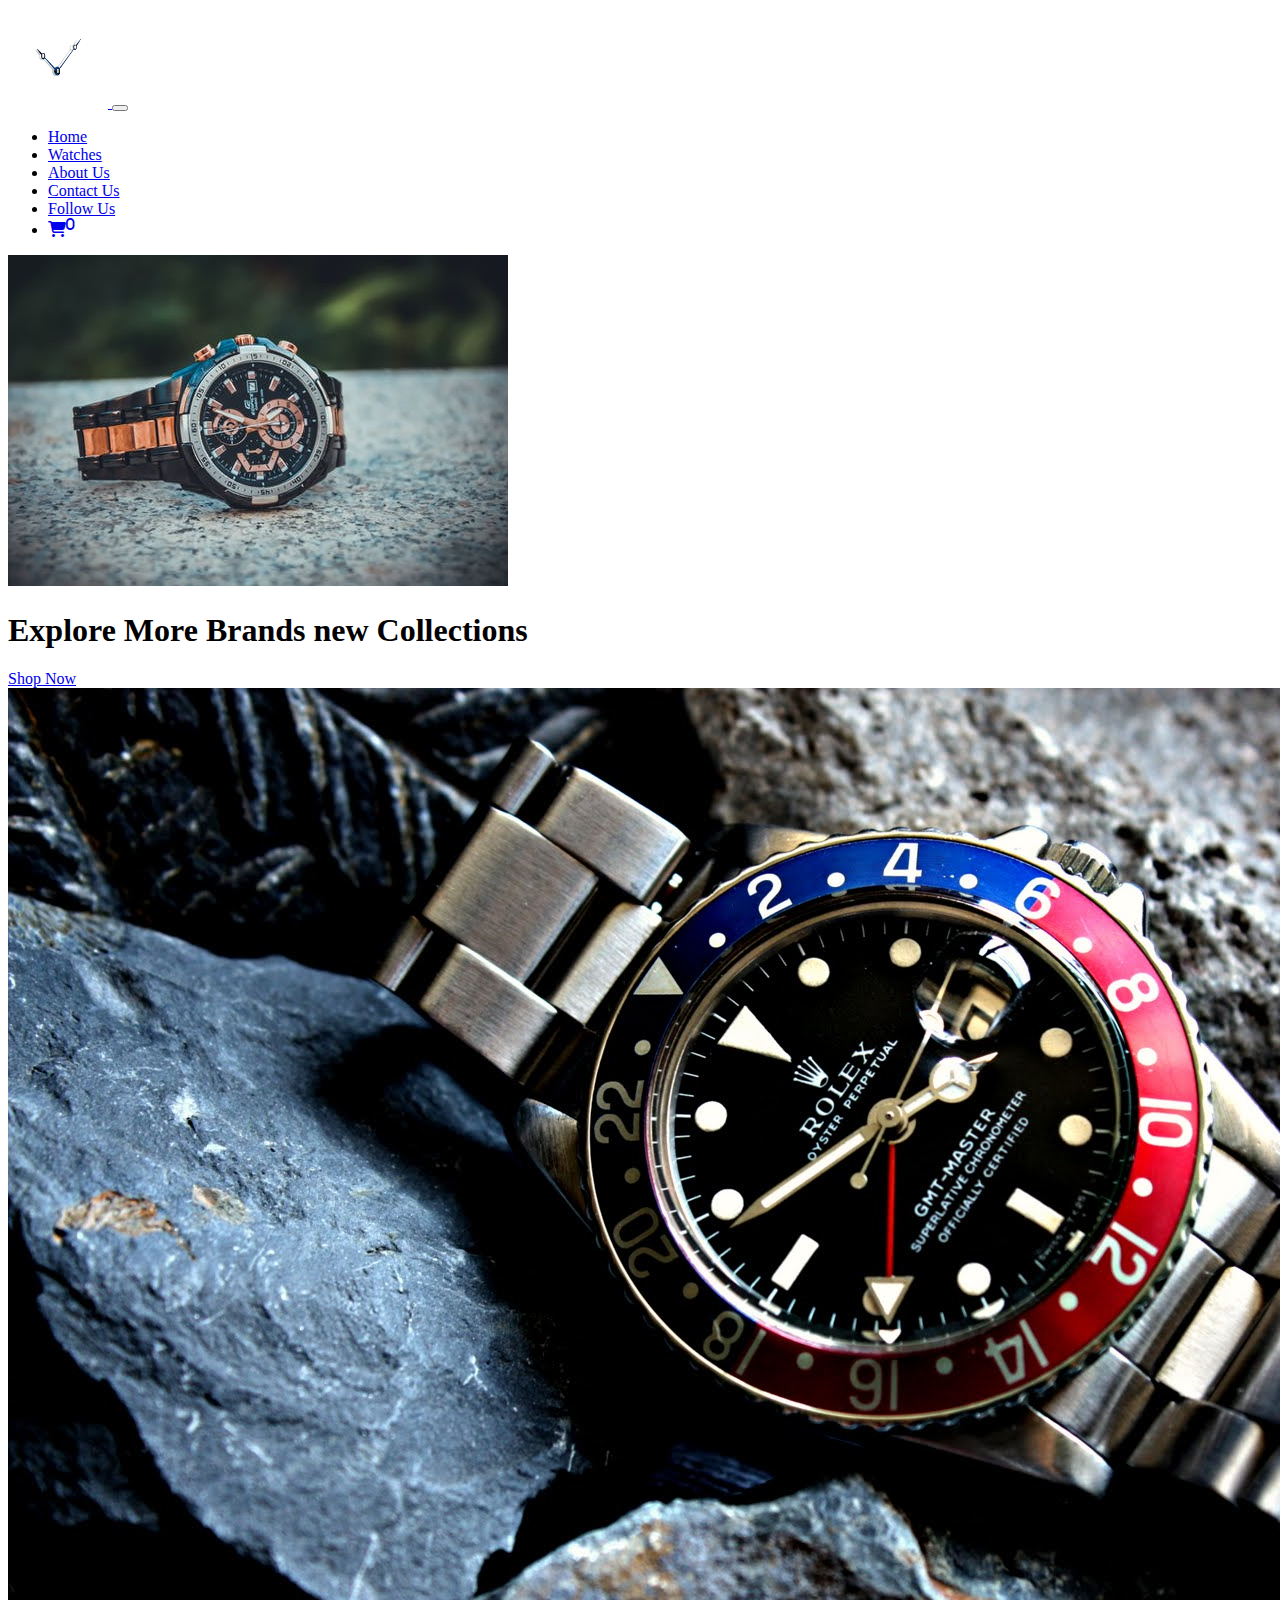
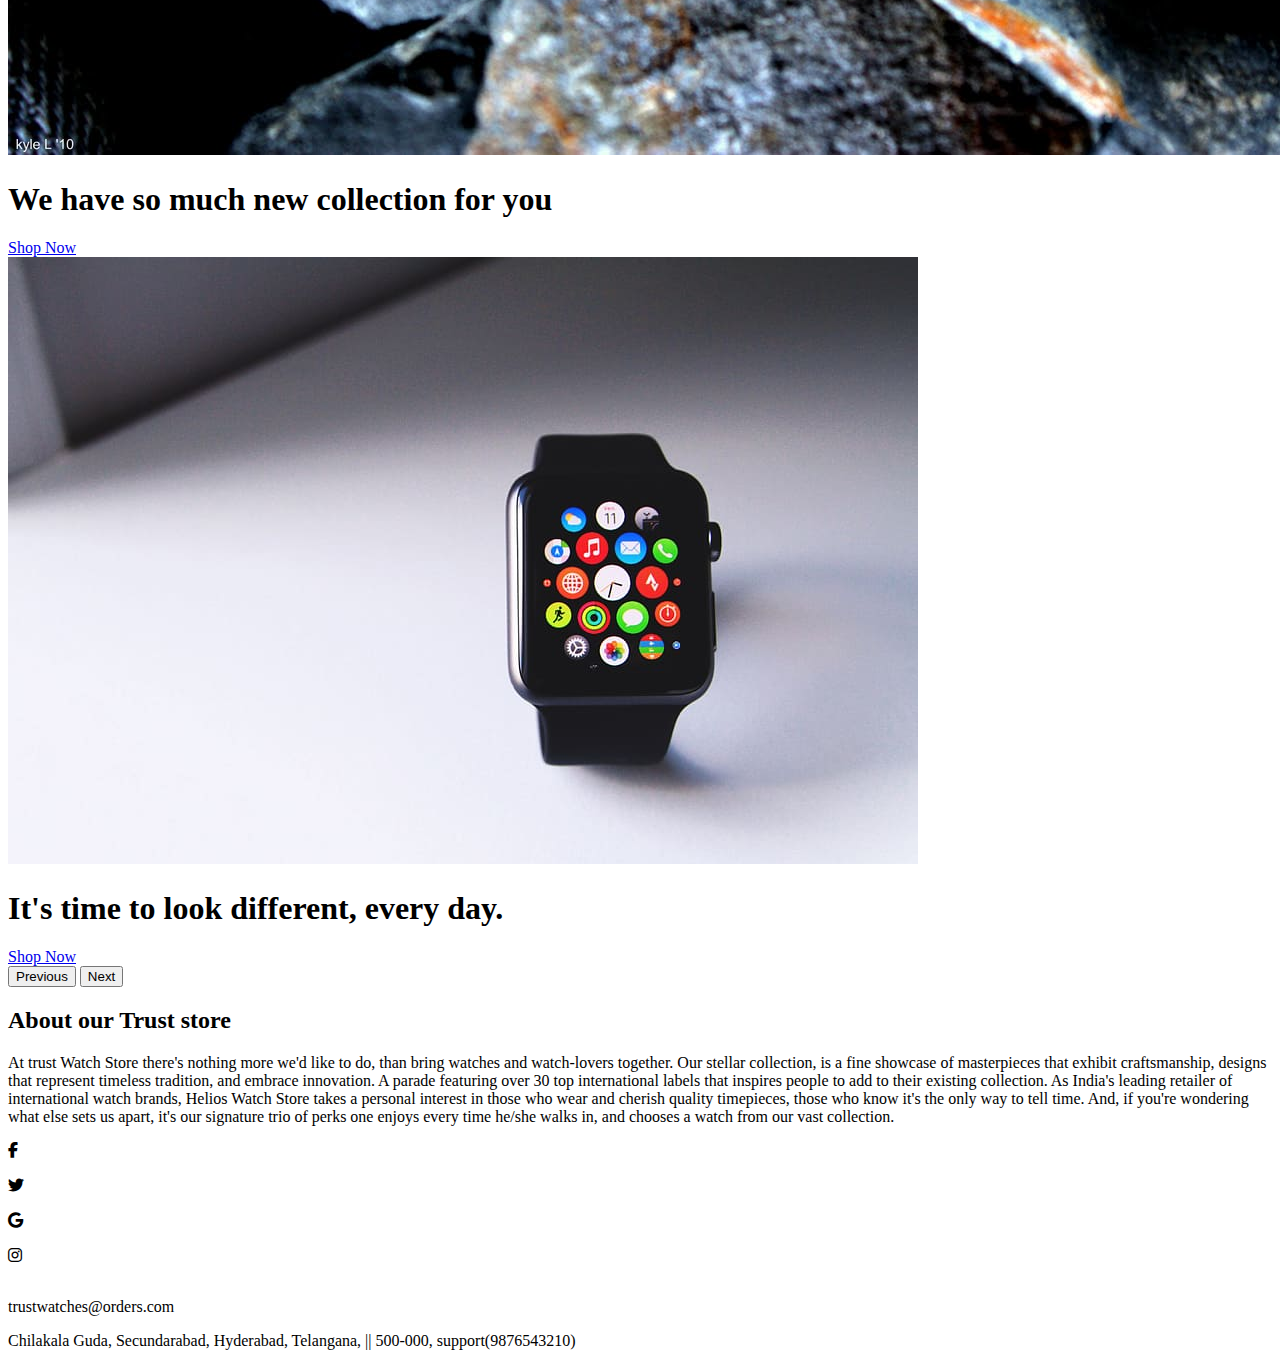
<file: index.html>
<!DOCTYPE html>
<html lang="en">

<head>
    <meta charset="UTF-8">
    <meta http-equiv="X-UA-Compatible" content="IE=edge">
    <meta name="viewport" content="width=device-width, initial-scale=1.0">
    <title>Watches Home Page</title>
    <link rel="stylesheet" href="style.css">
    <link rel="stylesheet" href="https://cdn.usebootstrap.com/bootstrap/5.0.1/css/bootstrap.min.css">
    <link rel="stylesheet" href="https://cdnjs.cloudflare.com/ajax/libs/font-awesome/6.1.1/css/all.min.css" />
</head>

<body>

    <header>
        <nav class="navbar navbar-expand-lg navbar-light bg-primary">
            <div class="container">
                <a class="navbar-brand" href="#">
                    <img src="images/watch-logo.png" class="watch-logo">
                </a>
                <button class="navbar-toggler" data-bs-toggle="collapse" data-bs-target="#navbarExample">
                    <span class="navbar-toggler-icon"></span>
                </button>
                <div class="collapse navbar-collapse" id="navbarExample">
                    <ul class="navbar-nav ms-auto">
                        <li class="nav-item"><a class="nav-link text-white" href="index.html">Home</a></li>

                        <li class="nav-item"><a class="nav-link text-white" href="watches.html">Watches</a></li>
                        <li class="nav-item"><a class="nav-link text-white" href="#">About Us</a></li>
                        <li class="nav-item"><a class="nav-link text-white" href="#">Contact Us</a></li>
                        <li class="nav-item"><a class="nav-link text-white" href="#footer">Follow Us</a></li>
                        <li class="nav-item"><a class="nav-link text-white" href="#cart"><i
                                    class="fa-solid fa-cart-shopping position-relative"><sup
                                        class="position-absolute top-0 start-5 rounded-pill badge bg-danger"
                                        id="cartCount">0</sup></i></a></li>

                    </ul>
                </div>
            </div>

        </nav>
        <section class="container">
            <div id="carouselExampleControls" class="carousel slide" data-bs-ride="carousel">
                <div class="carousel-inner">
                    <div class="carousel-item active">
                        <img src="images/pexels.jpeg" class="d-block w-100" alt="pexels">
                        <div class="position-absolute start-0 bottom-0 ps-5">
                            <h1 class="text-white w-75">Explore More Brands new Collections</h1>
                            <a class="btn btn-dark my-4 py-2 px-5" href="watches.html">Shop Now</a>
                        </div>

                    </div>
                    <div class="carousel-item">
                        <img src="images/rolex-new.jpg" class="d-block w-100" alt="rolex">
                        <div class="position-absolute start-0 bottom-0 ps-5">
                            <h1 class="text-white w-75">We have so much new collection for you</h1>
                            <a class="btn btn-primary my-4 py-2 px-5" href="watches.html">Shop Now</a>
                        </div>
                    </div>
                    <div class="carousel-item">
                        <img src="images/smart-watches.jpg" class="d-block w-100" alt="smartwatch">
                        <div class="position-absolute start-0 bottom-0 ps-5">
                            <h1 class="w-75">It's time to look different, every day.</h1>
                            <a class="btn btn-outline-success my-4 py-2 px-5" href="watches.html">Shop Now</a>
                        </div>
                    </div>
                </div>
                <button class="carousel-control-prev" data-bs-target="#carouselExampleControls" data-bs-slide="prev">
                    <span class="carousel-control-prev-icon"></span>
                    <span class="visually-hidden">Previous</span>
                </button>
                <button class="carousel-control-next" data-bs-target="#carouselExampleControls" data-bs-slide="next">
                    <span class="carousel-control-next-icon"></span>
                    <span class="visually-hidden">Next</span>
                </button>
            </div>

        </section>

    </header>

    <main>
        <section class="container mt-3">
            <div class="row">
                <div class="col-12">
                    <h2>About our Trust store</h2>
                    <p>At trust Watch Store there's nothing more we'd like to do, than bring watches and watch-lovers
                        together.
                        Our stellar collection, is a fine showcase of masterpieces that exhibit craftsmanship, designs
                        that
                        represent timeless tradition, and embrace innovation. A parade featuring over 30 top
                        international
                        labels that inspires people to add to their existing collection. As India's leading retailer of
                        international watch brands, Helios Watch Store takes a personal interest in those who wear and
                        cherish
                        quality timepieces, those who know it's the only way to tell time. And, if you're wondering what
                        else
                        sets us apart, it's our signature trio of perks one enjoys every time he/she walks in, and
                        chooses a
                        watch from our vast collection.</p>
                </div>
            </div>

            

        </section>
    </main>


    <footer class="container-fluid bg-dark text-center py-3" id="footer">
        <div class="row">
            <div class="col-12 d-flex justify-content-center align-items-start">
                <div class="bg-primary icon-container p-2 m-2 text-center rounded-circle">
                    <i class="fa-brands fa-facebook-f text-white"></i>
                </div>
                <div class="bg-primary icon-container p-2 m-2 text-center rounded-circle">
                    <i class="fa-brands fa-twitter text-white"></i>
                </div>
                <div class="bg-primary icon-container p-2 m-2 text-center rounded-circle">
                    <i class="fa-brands fa-google text-white"></i>
                </div>
                <div class="bg-primary icon-container p-2 m-2 text-center rounded-circle">
                    <i class="fa-brands fa-instagram text-white"></i>
                </div>
            </div>
        </div>

        <div class="row">
            <div class="col-12">
                <p class="text-white">trustwatches@orders.com</p>
                <p class="text-white">Chilakala Guda, Secundarabad, Hyderabad, Telangana, || 500-000, support(9876543210)</p>
            </div>
        </div>
    </footer>

    <!-- <script src="https://cdn.usebootstrap.com/bootstrap/5.0.1/js/bootstrap.min.js"></script> -->
    <script src="https://cdn.usebootstrap.com/bootstrap/5.0.1/js/bootstrap.bundle.min.js"></script>

</body>

</html>
</file>
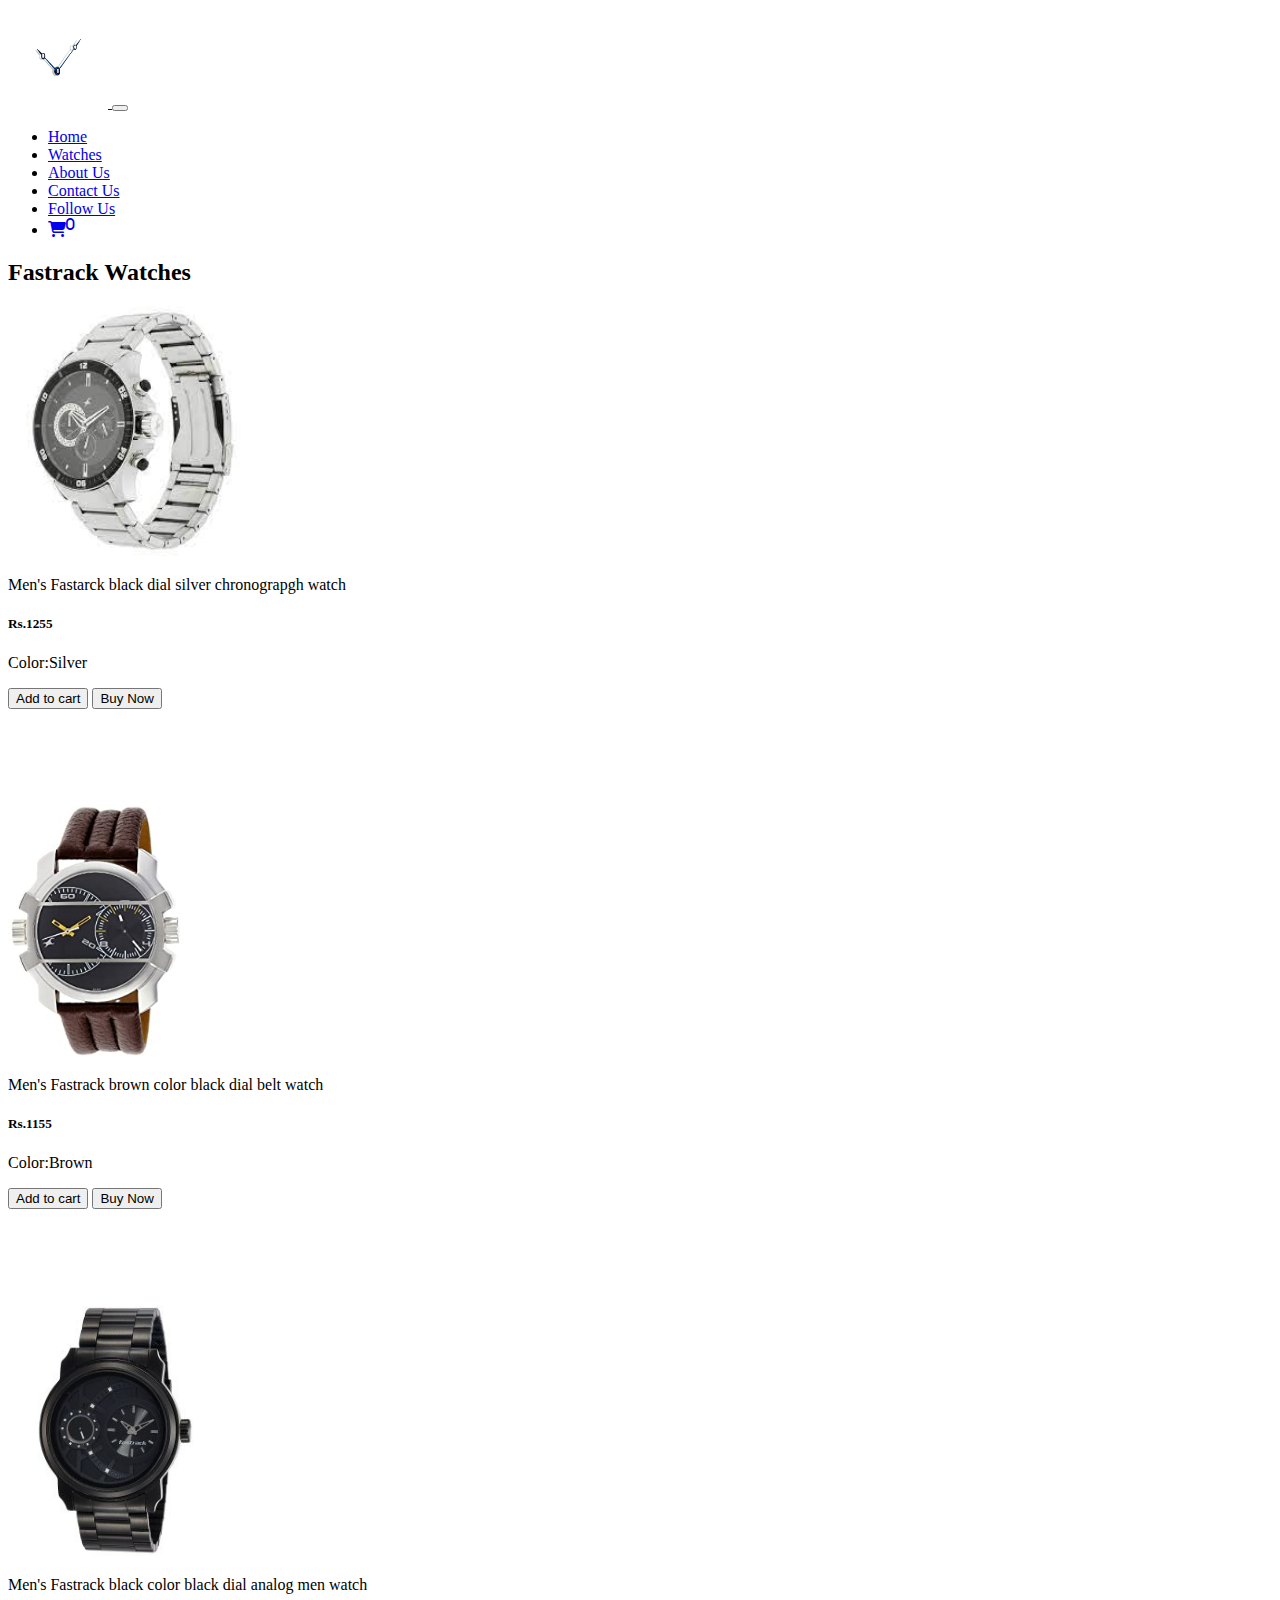
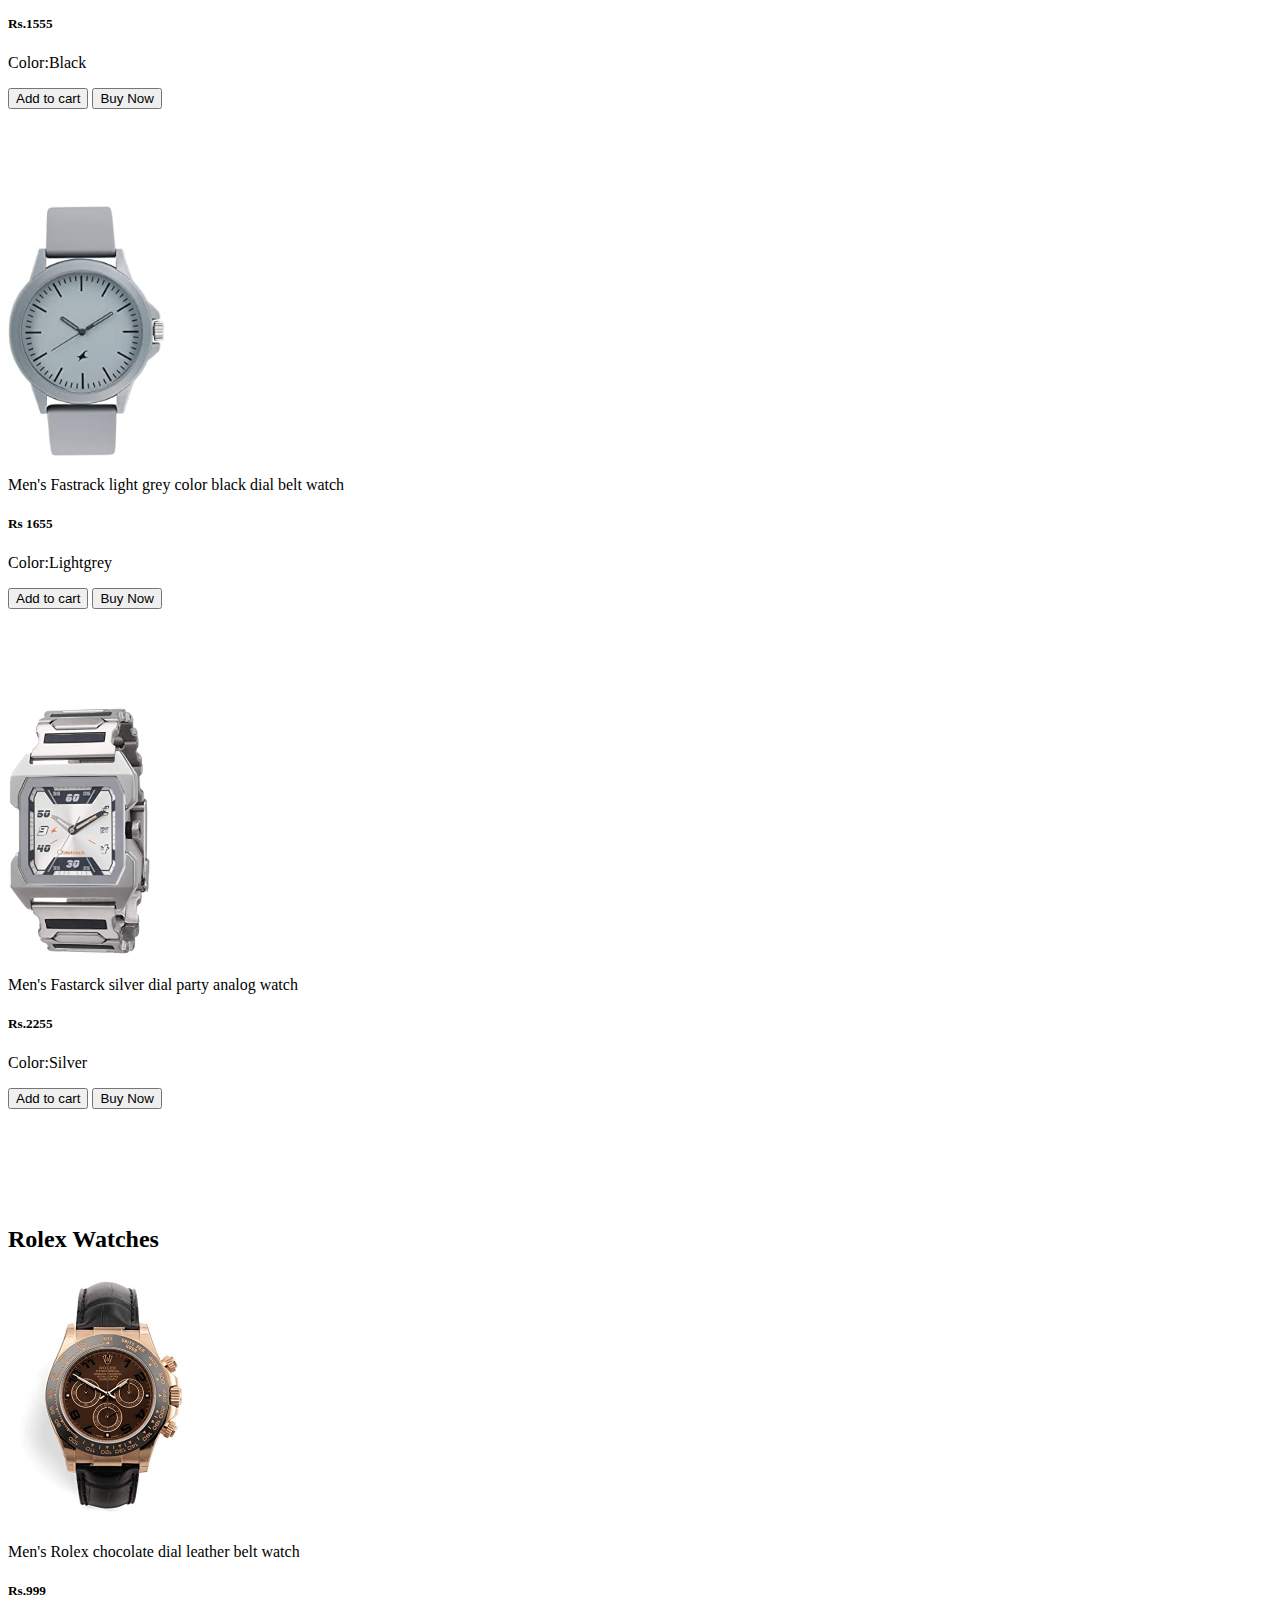
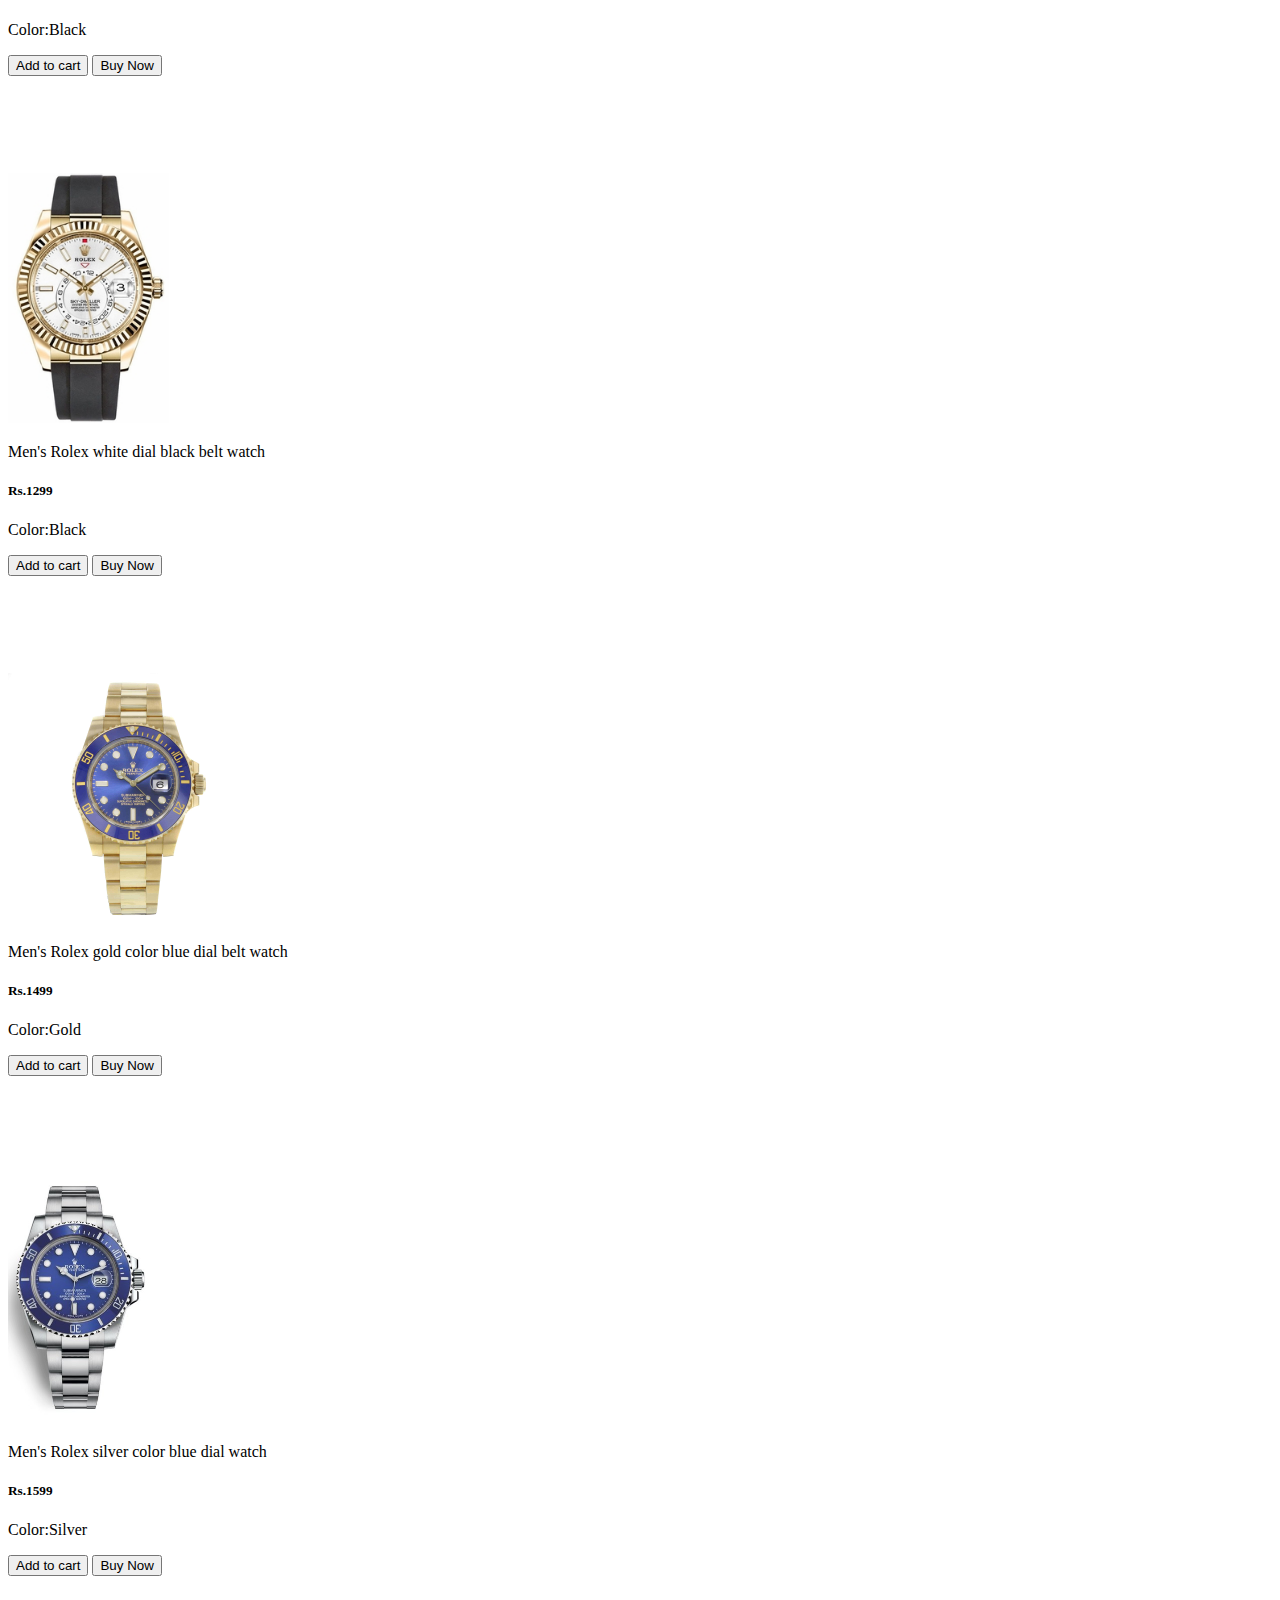
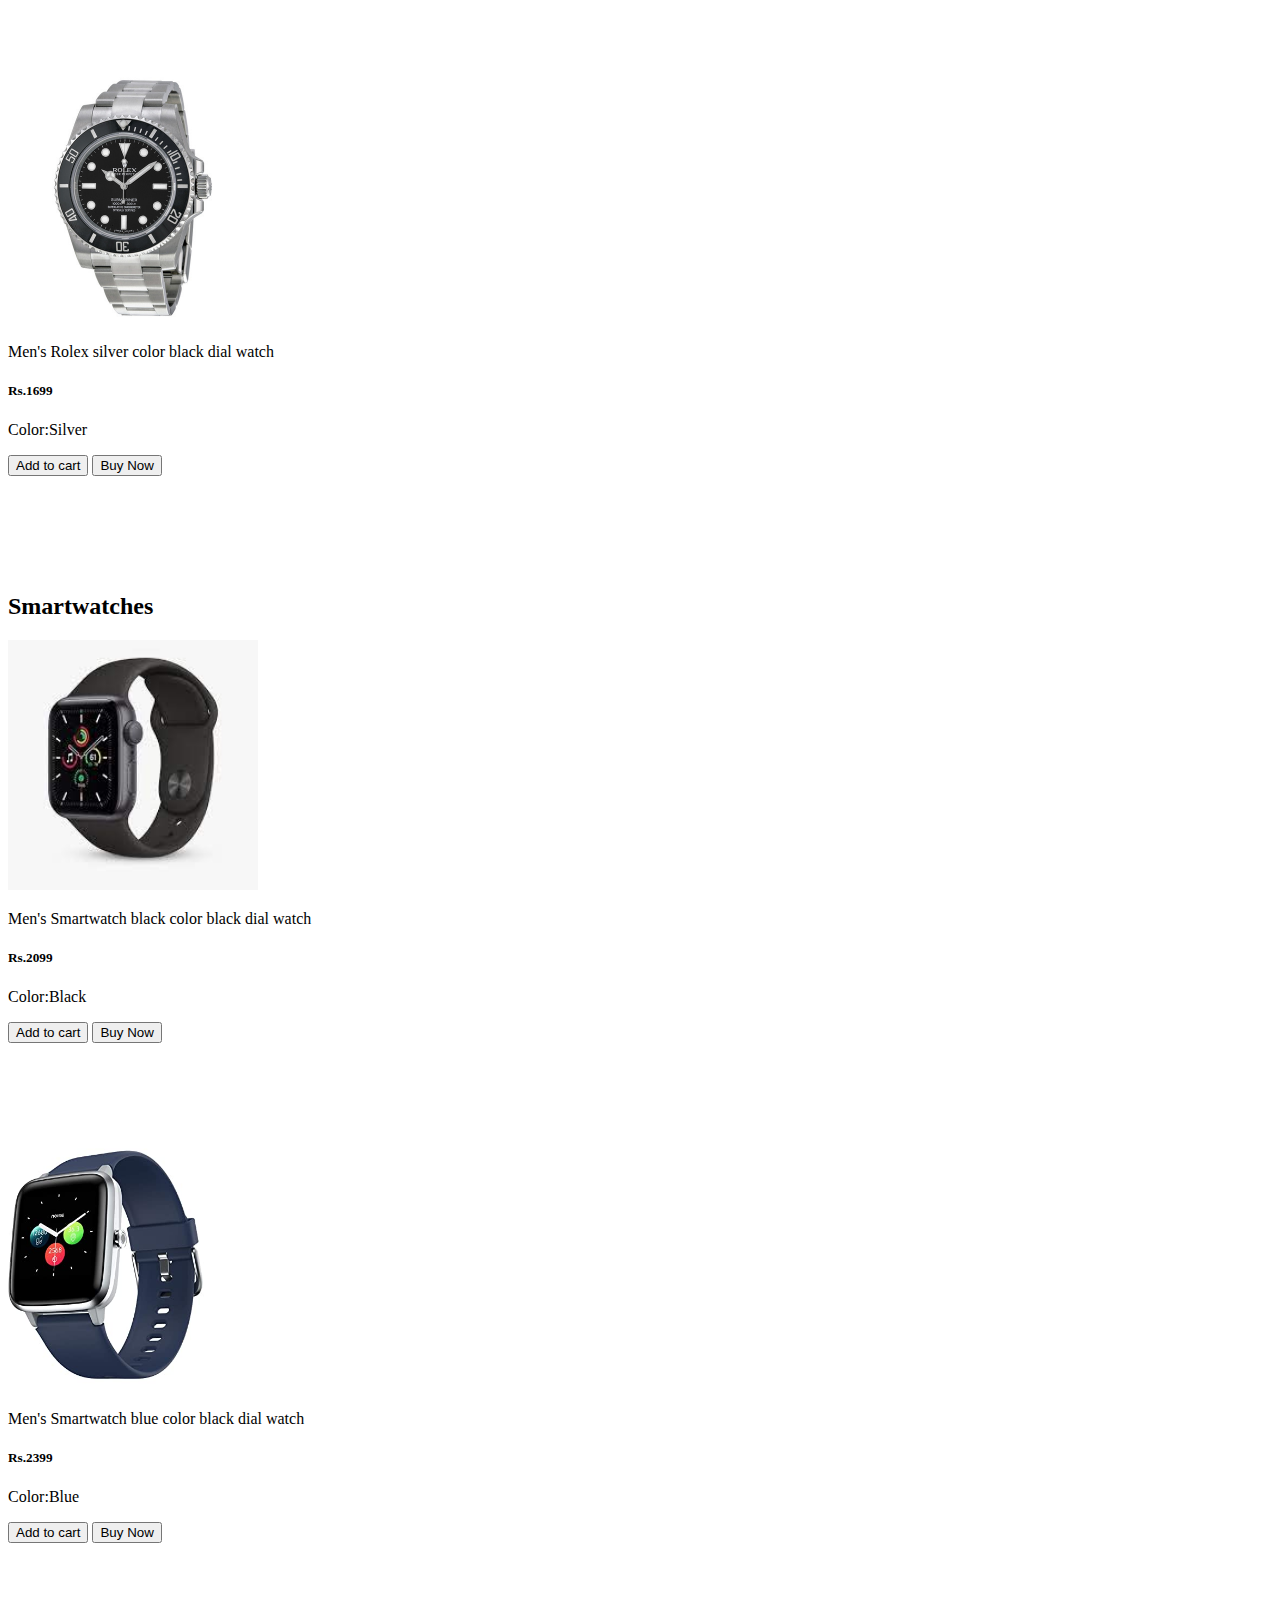
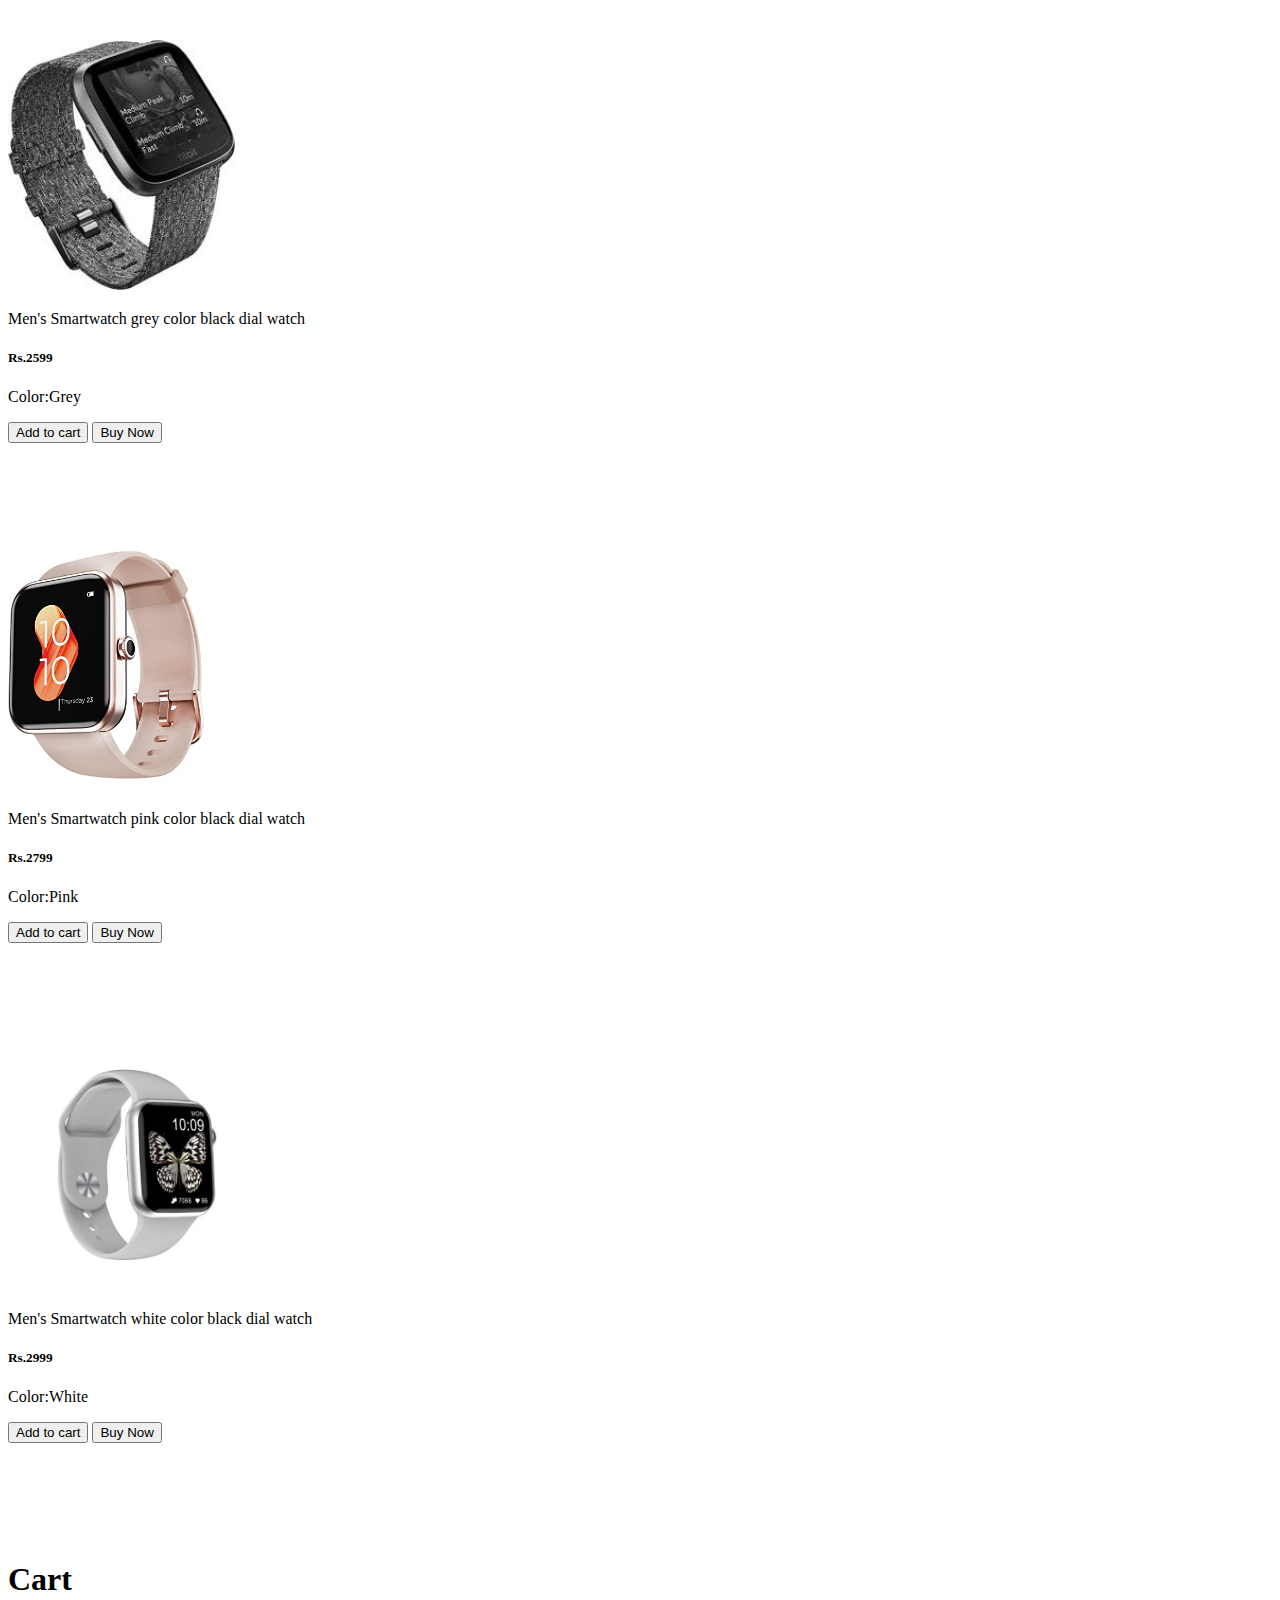
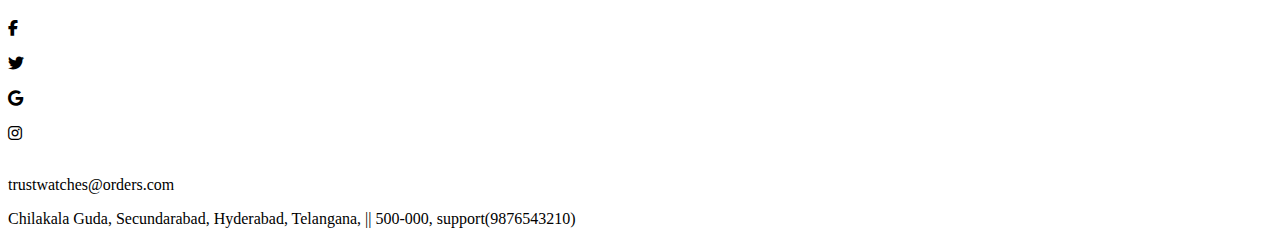
<file: watches.html>
<!DOCTYPE html>
<html lang="en">

<head>
    <meta charset="UTF-8">
    <meta http-equiv="X-UA-Compatible" content="IE=edge">
    <meta name="viewport" content="width=device-width, initial-scale=1.0">
    <title>Watches</title>
    <link rel="stylesheet" href="style.css">
    <link rel="stylesheet" href="https://cdn.usebootstrap.com/bootstrap/5.0.1/css/bootstrap.min.css">
    <link rel="stylesheet" href="https://cdnjs.cloudflare.com/ajax/libs/font-awesome/6.1.1/css/all.min.css" />
</head>

<body>

    <header>
        <nav class="navbar navbar-expand-lg navbar-light bg-primary">
            <div class="container">
                <a class="navbar-brand" href="#">
                    <img src="images/watch-logo.png" class="watch-logo">
                </a>
                <button class="navbar-toggler" data-bs-toggle="collapse" data-bs-target="#navbarExample">
                    <span class="navbar-toggler-icon"></span>
                </button>
                <div class="collapse navbar-collapse" id="navbarExample">
                    <ul class="navbar-nav ms-auto">
                        <li class="nav-item"><a class="nav-link text-white" href="index.html">Home</a></li>

                        <li class="nav-item"><a class="nav-link text-white" href="watches.html">Watches</a></li>
                        <li class="nav-item"><a class="nav-link text-white" href="#">About Us</a></li>
                        <li class="nav-item"><a class="nav-link text-white" href="#">Contact Us</a></li>
                        <li class="nav-item"><a class="nav-link text-white" href="#footer">Follow Us</a></li>
                        <li class="nav-item"><a class="nav-link text-white" href="#cart"><i
                                    class="fa-solid fa-cart-shopping position-relative"><sup
                                        class="position-absolute top-0 start-5 rounded-pill badge bg-danger"
                                        id="cartCount">0</sup></i></a></li>

                    </ul>
                </div>
            </div>

        </nav>


    </header>

    <main>
        <section class="container my-2">
            <div class="row">
                <h2>Fastrack Watches</h2>
                <div class="watch-card text-center col-12 col-sm-12 col-md-6 col-lg-4 col-xl-3 my-4"
                    id="fastrackSilver">
                    <img src="images/fastrack-silver-watch.jpg" alt="fastrack silver watch" class="watch-img">
                    <p>Men's Fastarck black dial silver chronograpgh watch</p>
                    <h5>Rs.1255</h5>
                    <p>Color:Silver</p>
                    <button class="btn btn-warning d-block w-75 mx-auto my-3" onclick="addToCart(fastrackSilver)">Add to
                        cart</button>
                    <button class="btn btn-danger d-block w-75 mx-auto my-3">Buy Now</button>


                </div>

                <div class="watch-card text-center col-12 col-sm-12 col-md-6 col-lg-4 col-xl-3 my-4" id="fastrackBrown">
                    <img src="images/men-fastrack-belt.jpg" class="watch-img" alt="fastrack brown belt watch">
                    <p>Men's Fastrack brown color black dial belt watch</p>
                    <h5>Rs.1155</h5>
                    <p>Color:Brown</p>
                    <button class="btn btn-warning d-block w-75 mx-auto my-3" onclick="addToCart(fastrackBrown)">Add to
                        cart</button>
                    <button class="btn btn-danger d-block w-75 mx-auto my-3">Buy Now</button>

                </div>
                <div class="watch-card text-center col-12  col-sm-12 col-md-6 col-lg-4 col-xl-3 my-4"
                    id="fastrackBlack">
                    <img src="images/fastrack-analog-black.jpg" class="watch-img" alt="fastrack black watch">

                    <p>Men's Fastrack black color black dial analog men watch</p>
                    <h5>Rs.1555</h5>
                    <p>Color:Black</p>
                    <button class="btn btn-warning d-block w-75 mx-auto my-3" onclick="addToCart(fastrackBlack)">Add
                        to
                        cart</button>
                    <button class="btn btn-danger d-block w-75 mx-auto my-3">Buy Now</button>


                </div>
                <div class="watch-card text-center col-12 col-sm-12 col-md-6 col-lg-4 col-xl-3  my-4" id="fastrackGrey">
                    <img src="images/fastarck-lightgray.jpg" class="watch-img" alt="fastrack grey watch">

                    <p>Men's Fastrack light grey color black dial belt watch</p>
                    <h5>Rs 1655</h5>
                    <p>Color:Lightgrey</p>
                    <button class="btn btn-warning d-block w-75 mx-auto my-3" onclick="addToCart(fastrackGrey)">Add
                        to
                        cart</button>
                    <button class="btn btn-danger d-block w-75 mx-auto my-3">Buy Now</button>


                </div>
                <div class="watch-card text-center col-12 col-sm-12 col-md-6 col-lg-4 col-xl-3 my-4" id="fastrackParty">
                    <img src="images/fastrack-party-analog.jpg" class="watch-img" alt="fastrack party watch">

                    <p>Men's Fastarck silver dial party analog watch </p>
                    <h5>Rs.2255</h5>
                    <p>Color:Silver</p>
                    <button class="btn btn-warning d-block w-75 mx-auto my-3" onclick="addToCart(fastrackParty)">Add
                        to
                        cart</button>
                    <button class="btn btn-danger d-block w-75 mx-auto my-3">Buy Now</button>


                </div>
            </div>

            <div class="row">
                <h2>Rolex Watches</h2>
                <div class="watch-card text-center col-12 col-sm-12 col-md-6 col-lg-4 col-xl-3 my-4" id="rolexLeather">
                    <img src="images/rolex-leather.jpg" class="watch-img" alt="chocolate dial belt rolex">
                    <p>Men's Rolex chocolate dial leather belt watch</p>
                    <h5>Rs.999</h5>
                    <p>Color:Black</p>
                    <button class="btn btn-warning d-block w-75 mx-auto my-3" onclick="addToCart(rolexLeather)">Add to
                        cart</button>
                    <button class="btn btn-danger d-block w-75 mx-auto my-3">Buy Now</button>
                </div>

                <div class="watch-card text-center col-12 col-sm-12 col-md-6 col-lg-4 col-xl-3 my-4" id="rolexBlack">
                    <img src="images/rolex-black.jpg" class="watch-img" alt="white dial belt rolex">
                    <p>Men's Rolex white dial black belt watch</p>
                    <h5>Rs.1299</h5>
                    <p>Color:Black</p>
                    <button class="btn btn-warning d-block w-75 mx-auto my-3" onclick="addToCart(rolexBlack)">Add to
                        cart</button>
                    <button class="btn btn-danger d-block w-75 mx-auto my-3">Buy Now</button>
                </div>

                <div class="watch-card text-center col-12 col-sm-12 col-md-6 col-lg-4 col-xl-3 my-4" id="rolexGold">
                    <img src="images/rolex-blue-dial.jpg" class="watch-img" alt="blue dial gold rolex">
                    <p>Men's Rolex gold color blue dial belt watch</p>
                    <h5>Rs.1499</h5>
                    <p>Color:Gold</p>
                    <button class="btn btn-warning d-block w-75 mx-auto my-3" onclick="addToCart(rolexGold)">Add to
                        cart</button>
                    <button class="btn btn-danger d-block w-75 mx-auto my-3">Buy Now</button>
                </div>

                <div class="watch-card text-center col-12 col-sm-12 col-md-6 col-lg-4 col-xl-3 my-4" id="rolexSilver">
                    <img src="images/rolex-silver-blue-dial.jpg" class="watch-img" alt="blue dial silver rolex">
                    <p>Men's Rolex silver color blue dial watch</p>
                    <h5>Rs.1599</h5>
                    <p>Color:Silver</p>
                    <button class="btn btn-warning d-block w-75 mx-auto my-3" onclick="addToCart(rolexSilver)">Add to
                        cart</button>
                    <button class="btn btn-danger d-block w-75 mx-auto my-3">Buy Now</button>
                </div>

                <div class="watch-card text-center col-12 col-sm-12 col-md-6 col-lg-4 col-xl-3 my-4" id="rolexWrist">
                    <img src="images/rolex-watches-wrist.jpg" class="watch-img" alt="silver wrist rolex">
                    <p>Men's Rolex silver color black dial watch</p>
                    <h5>Rs.1699</h5>
                    <p>Color:Silver</p>
                    <button class="btn btn-warning d-block w-75 mx-auto my-3" onclick="addToCart(rolexWrist)">Add to
                        cart</button>
                    <button class="btn btn-danger d-block w-75 mx-auto my-3">Buy Now</button>
                </div>
            </div>

            <div class="row">
                <h2>Smartwatches</h2>
                <div class="watch-card text-center col-12 col-sm-12 col-md-6 col-lg-4 col-xl-3 my-4" id="smartWatchBlack">
                    <img src="images/smartwatch-black.jpg" class="watch-img" alt="smart watch black">
                    <p>Men's Smartwatch black color black dial watch</p>
                    <h5>Rs.2099</h5>
                    <p>Color:Black</p>
                    <button class="btn btn-warning d-block w-75 mx-auto my-3" onclick="addToCart(smartWatchBlack)">Add to
                        cart</button>
                    <button class="btn btn-danger d-block w-75 mx-auto my-3">Buy Now</button>
                </div>
                <div class="watch-card text-center col-12 col-sm-12 col-md-6 col-lg-4 col-xl-3 my-4" id="smartWatchBlue">
                    <img src="images/smartwatch-blue.jpg" class="watch-img" alt="smart watch blue">
                    <p>Men's Smartwatch blue color black dial watch</p>
                    <h5>Rs.2399</h5>
                    <p>Color:Blue</p>
                    <button class="btn btn-warning d-block w-75 mx-auto my-3" onclick="addToCart(smartWatchBlue)">Add to
                        cart</button>
                    <button class="btn btn-danger d-block w-75 mx-auto my-3">Buy Now</button>
                </div>
                <div class="watch-card text-center col-12 col-sm-12 col-md-6 col-lg-4 col-xl-3 my-4" id="smartWatchGrey">
                    <img src="images/smartwatch-grey.jpg" class="watch-img" alt="smart watch grey">
                    <p>Men's Smartwatch grey color black dial watch</p>
                    <h5>Rs.2599</h5>
                    <p>Color:Grey</p>
                    <button class="btn btn-warning d-block w-75 mx-auto my-3" onclick="addToCart(smartWatchGrey)">Add to
                        cart</button>
                    <button class="btn btn-danger d-block w-75 mx-auto my-3">Buy Now</button>
                </div>
                <div class="watch-card text-center col-12 col-sm-12 col-md-6 col-lg-4 col-xl-3 my-4" id="smartWatchPink">
                    <img src="images/smartwatch-pink.jpg" class="watch-img" alt="smart watch pink">
                    <p>Men's Smartwatch pink color black dial watch</p>
                    <h5>Rs.2799</h5>
                    <p>Color:Pink</p>
                    <button class="btn btn-warning d-block w-75 mx-auto my-3" onclick="addToCart(smartWatchPink)">Add to
                        cart</button>
                    <button class="btn btn-danger d-block w-75 mx-auto my-3">Buy Now</button>
                </div>
                <div class="watch-card text-center col-12 col-sm-12 col-md-6 col-lg-4 col-xl-3 my-4" id="smartWatchWhite">
                    <img src="images/smartwatch-white.jpg" class="watch-img" alt="smart watch white">
                    <p>Men's Smartwatch white color black dial watch</p>
                    <h5>Rs.2999</h5>
                    <p>Color:White</p>
                    <button class="btn btn-warning d-block w-75 mx-auto my-3" onclick="addToCart(smartWatchWhite)">Add to
                        cart</button>
                    <button class="btn btn-danger d-block w-75 mx-auto my-3">Buy Now</button>
                </div>

            </div>

            <h1 class="text-center">Cart</h1>
            <div id="cart" class="text-center">
                
            </div>
        </section>
    </main>

    <footer class="container-fluid bg-dark text-center py-3" id="footer">
        <div class="row">
            <div class="col-12 d-flex justify-content-center align-items-start">
                <div class="bg-primary icon-container p-2 m-2 text-center rounded-circle">
                    <i class="fa-brands fa-facebook-f text-white"></i>
                </div>
                <div class="bg-primary icon-container p-2 m-2 text-center rounded-circle">
                    <i class="fa-brands fa-twitter text-white"></i>
                </div>
                <div class="bg-primary icon-container p-2 m-2 text-center rounded-circle">
                    <i class="fa-brands fa-google text-white"></i>
                </div>
                <div class="bg-primary icon-container p-2 m-2 text-center rounded-circle">
                    <i class="fa-brands fa-instagram text-white"></i>
                </div>
            </div>
        </div>

        <div class="row">
            <div class="col-12">
                <p class="text-white">trustwatches@orders.com</p>
                <p class="text-white">Chilakala Guda, Secundarabad, Hyderabad, Telangana, || 500-000, support(9876543210)</p>
            </div>
        </div>
    </footer>

    <!-- <script src="https://cdn.usebootstrap.com/bootstrap/5.0.1/js/bootstrap.min.js"></script> -->
    <script src="https://cdn.usebootstrap.com/bootstrap/5.0.1/js/bootstrap.bundle.min.js"></script>
    <script src="index.js"></script>

</body>

</html>
</file>
<file: style.css>
.watch-logo{
    width:100px;
    height:100px;
}
.watch-card{
    height:500px;
}
.watch-card:hover{
    transform: scale(1.1);
    box-shadow: 2px 2px 19px;

}
.watch-img{
    height:50%;
}
.icon-container{
    width:35px;
    height:35px;
}
</file>
